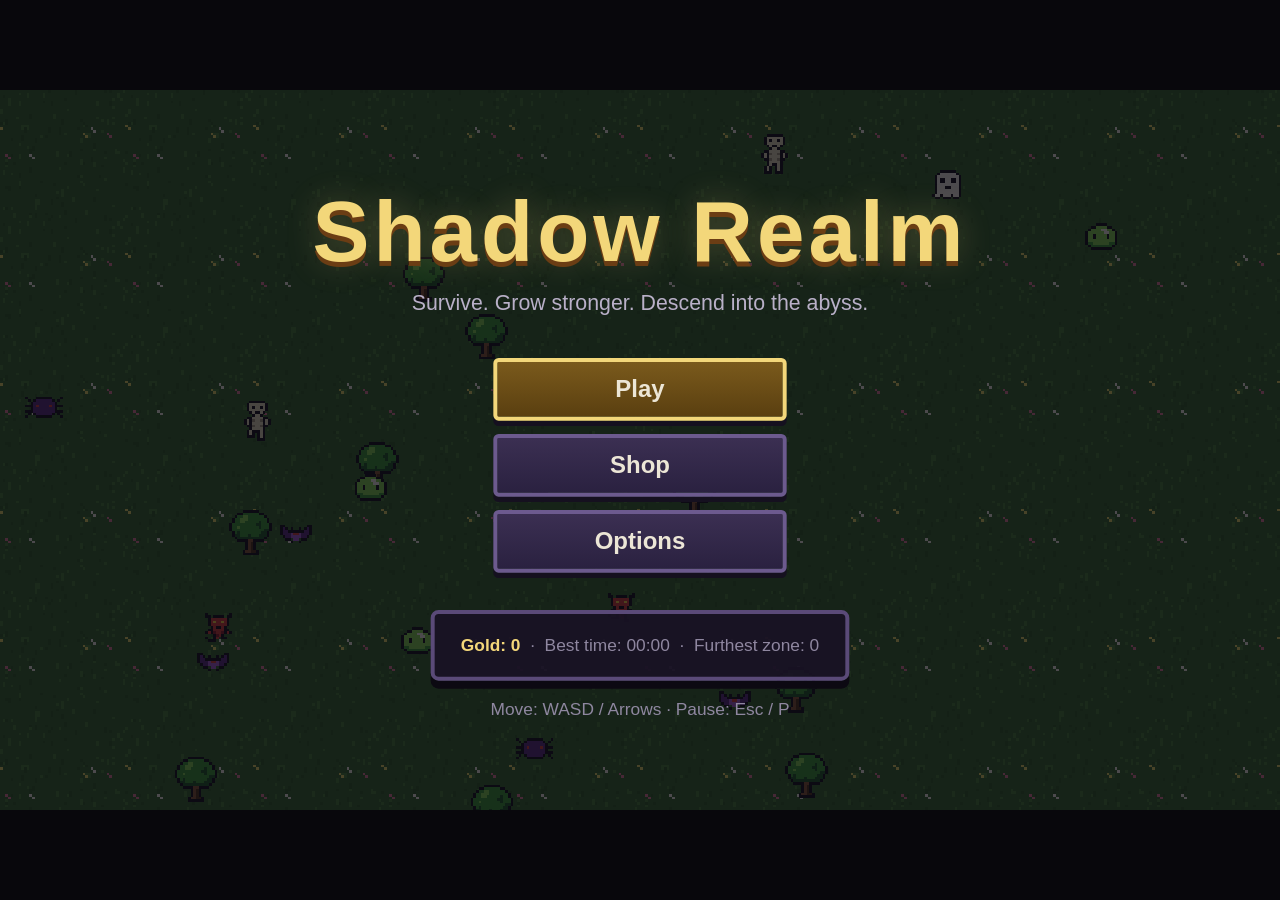
<file: index.html>
<!DOCTYPE html>
<html lang="es">
<head>
  <meta charset="utf-8">
  <title>Reino Sombrío</title>
  <meta name="viewport" content="width=device-width, initial-scale=1">
  <link rel="stylesheet" href="css/style.css">
</head>
<body>
  <div id="wrap">
    <canvas id="game" width="960" height="540"></canvas>
    <div id="ui"></div>
    <!-- botón para terminar la partida en cualquier momento -->
    <button id="end-btn" class="btn small"></button>
    <div id="confirm" class="screen" hidden>
      <h2 id="confirm-title"></h2>
      <div class="subtitle" id="confirm-text"></div>
      <div class="row">
        <button class="btn" id="confirm-no"></button>
        <button class="btn gold" id="confirm-yes"></button>
      </div>
    </div>
  </div>

  <!-- El orden importa: cada archivo usa cosas de los anteriores -->
  <script src="js/i18n.js"></script>     <!-- textos en español e inglés -->
  <script src="js/storage.js"></script>  <!-- guardado y opciones -->
  <script src="js/audio.js"></script>    <!-- efectos de sonido y música -->
  <script src="js/sprites.js"></script>  <!-- pixel art dibujado por código -->
  <script src="js/data.js"></script>     <!-- personajes, mejoras, enemigos, zonas -->
  <script src="js/world.js"></script>    <!-- mapa, obstáculos y salas secretas -->
  <script src="js/weapons.js"></script>  <!-- comportamiento de cada arma -->
  <script src="js/enemies.js"></script>  <!-- enemigos, jefes y eventos -->
  <script src="js/game.js"></script>     <!-- reglas de la partida -->
  <script src="js/render.js"></script>   <!-- dibujar todo en pantalla -->
  <script src="js/ui.js"></script>       <!-- menús -->
  <script src="js/main.js"></script>     <!-- arranque, teclado y bucle principal -->
</body>
</html>
</file>
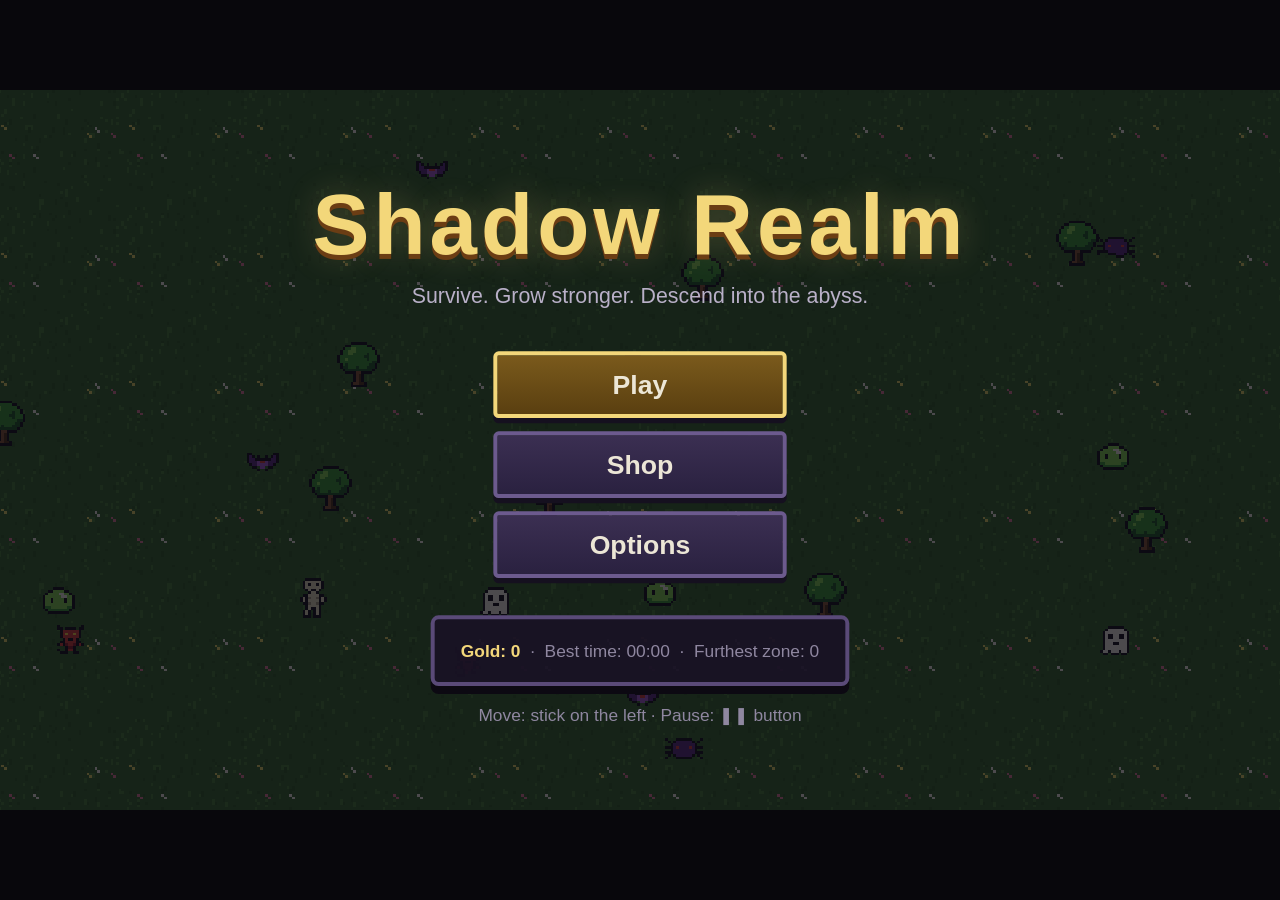
<file: movil.html>
<!DOCTYPE html>
<html lang="es">
<head>
  <meta charset="utf-8">
  <title>Reino Sombrío · Móvil</title>
  <!-- versión para celular: sin zoom, pantalla completa y en horizontal -->
  <meta name="viewport" content="width=device-width, initial-scale=1, maximum-scale=1, user-scalable=no, viewport-fit=cover">
  <meta name="mobile-web-app-capable" content="yes">
  <meta name="apple-mobile-web-app-capable" content="yes">
  <meta name="apple-mobile-web-app-status-bar-style" content="black-translucent">
  <meta name="theme-color" content="#08070c">
  <link rel="stylesheet" href="css/style.css">
  <link rel="stylesheet" href="css/mobile.css">
</head>
<body>
  <div id="wrap">
    <canvas id="game" width="960" height="540"></canvas>
    <div id="ui"></div>
    <button id="end-btn" class="btn small"></button>
    <div id="confirm" class="screen" hidden>
      <h2 id="confirm-title"></h2>
      <div class="subtitle" id="confirm-text"></div>
      <div class="row">
        <button class="btn" id="confirm-no"></button>
        <button class="btn gold" id="confirm-yes"></button>
      </div>
    </div>
  </div>

  <!-- zona táctil donde se usa la palanca (mitad izquierda de la pantalla) -->
  <div id="stick-zone"></div>

  <!-- palanca: un aro de bronce con runas y un pomo dorado con una gema -->
  <div id="stick">
    <svg class="base" viewBox="0 0 120 120" aria-hidden="true">
      <circle cx="60" cy="60" r="56" fill="rgba(18,12,28,0.38)" stroke="rgba(243,215,122,0.55)" stroke-width="2"/>
      <circle cx="60" cy="60" r="47" fill="none" stroke="rgba(243,215,122,0.18)" stroke-width="1"/>
      <!-- runas de dirección -->
      <path d="M60 7 L64 13 L60 19 L56 13 Z" fill="rgba(243,215,122,0.5)"/>
      <path d="M60 101 L64 107 L60 113 L56 107 Z" fill="rgba(243,215,122,0.5)"/>
      <path d="M7 60 L13 56 L19 60 L13 64 Z" fill="rgba(243,215,122,0.5)"/>
      <path d="M101 60 L107 56 L113 60 L107 64 Z" fill="rgba(243,215,122,0.5)"/>
      <circle cx="22.5" cy="22.5" r="1.6" fill="rgba(243,215,122,0.35)"/>
      <circle cx="97.5" cy="22.5" r="1.6" fill="rgba(243,215,122,0.35)"/>
      <circle cx="22.5" cy="97.5" r="1.6" fill="rgba(243,215,122,0.35)"/>
      <circle cx="97.5" cy="97.5" r="1.6" fill="rgba(243,215,122,0.35)"/>
    </svg>
    <svg id="stick-knob" viewBox="0 0 60 60" aria-hidden="true">
      <defs>
        <radialGradient id="knobGrad" cx="40%" cy="35%" r="65%">
          <stop offset="0" stop-color="#f6e2a0"/>
          <stop offset="0.55" stop-color="#c8963c"/>
          <stop offset="1" stop-color="#6b4518"/>
        </radialGradient>
      </defs>
      <circle cx="30" cy="30" r="26" fill="url(#knobGrad)" stroke="#2a1d10" stroke-width="2"/>
      <circle cx="30" cy="30" r="19" fill="none" stroke="rgba(255,240,200,0.35)" stroke-width="1"/>
      <path d="M30 22 L36 30 L30 38 L24 30 Z" fill="#b8323c" stroke="#5a1018" stroke-width="1.2"/>
      <path d="M30 24 L33 29 L30 30 Z" fill="rgba(255,220,220,0.6)"/>
    </svg>
  </div>

  <!-- botón de pausa -->
  <button id="pause-btn" aria-label="Pausa">
    <svg viewBox="0 0 40 40" aria-hidden="true">
      <rect x="13" y="11" width="5" height="18" rx="1.5" fill="#f3d77a"/>
      <rect x="22" y="11" width="5" height="18" rx="1.5" fill="#f3d77a"/>
    </svg>
  </button>

  <!-- aviso para girar el móvil -->
  <div id="rotate">
    <svg viewBox="0 0 64 64" width="72" height="72" aria-hidden="true">
      <rect x="20" y="8" width="24" height="44" rx="4" fill="none" stroke="#f3d77a" stroke-width="3"/>
      <path d="M50 40 A20 20 0 0 1 30 58" fill="none" stroke="#b9b0c8" stroke-width="2.5"/>
      <path d="M30 58 L36 54 M30 58 L35 62" stroke="#b9b0c8" stroke-width="2.5"/>
    </svg>
    <div id="rotate-text"></div>
  </div>

  <!-- el mismo juego que la versión de PC -->
  <script src="js/i18n.js"></script>
  <script src="js/storage.js"></script>
  <script src="js/audio.js"></script>
  <script src="js/sprites.js"></script>
  <script src="js/data.js"></script>
  <script src="js/world.js"></script>
  <script src="js/weapons.js"></script>
  <script src="js/enemies.js"></script>
  <script src="js/game.js"></script>
  <script src="js/render.js"></script>
  <script src="js/ui.js"></script>
  <script src="js/main.js"></script>
  <!-- y lo propio del móvil: palanca, botón de pausa, textos -->
  <script src="js/mobile.js"></script>
</body>
</html>
</file>
<file: css/style.css>
* { box-sizing: border-box; margin: 0; padding: 0; }

html, body {
  width: 100%; height: 100%;
  background: #08070c;
  overflow: hidden;
  font-family: 'Trebuchet MS', 'Segoe UI', sans-serif;
  color: #ece6d6;
  user-select: none;
}

/* El juego mide 960x540 y se escala para llenar la ventana */
#wrap {
  position: absolute; left: 50%; top: 50%;
  width: 960px; height: 540px;
  transform: translate(-50%, -50%) scale(var(--s, 1));
}
canvas { display: block; width: 960px; height: 540px; image-rendering: pixelated; background: #000; }
#ui { position: absolute; inset: 0; pointer-events: none; }

.screen {
  pointer-events: auto;
  position: absolute; inset: 0;
  display: flex; flex-direction: column; align-items: center; justify-content: center;
  gap: 14px;
  background: rgba(8, 6, 14, .74);
  animation: fadein .2s ease-out;
}
.screen.clear { background: rgba(8, 6, 14, .35); }
.screen[hidden] { display: none; }

/* Botón "Terminar partida" (abajo a la derecha) y su confirmación */
#end-btn {
  position: absolute; right: 10px; bottom: 10px; z-index: 5;
  font-size: 12px; padding: 4px 10px; opacity: .75;
}
#end-btn:hover { opacity: 1; }
#confirm { z-index: 10; background: rgba(8, 6, 14, .82); }
@keyframes fadein { from { opacity: 0; } to { opacity: 1; } }
@keyframes pop { from { transform: scale(.85); opacity: 0; } to { transform: scale(1); opacity: 1; } }

h1 {
  font-size: 64px; letter-spacing: 3px; color: #f3d77a;
  text-shadow: 0 4px 0 #6b3d14, 0 0 24px rgba(243, 215, 122, .25);
}
h2 { font-size: 34px; color: #f3d77a; text-shadow: 0 3px 0 #4a2a10; }
h3 { font-size: 18px; color: #f3d77a; margin-bottom: 4px; }
.subtitle { color: #b9b0c8; font-size: 16px; margin-top: -6px; }
.hint { color: #8f87a0; font-size: 13px; }
.row { display: flex; gap: 12px; align-items: center; justify-content: center; flex-wrap: wrap; }
.col { display: flex; flex-direction: column; gap: 10px; align-items: center; }

.btn {
  pointer-events: auto;
  min-width: 220px; padding: 10px 18px;
  font: inherit; font-size: 18px; font-weight: bold; color: #ece6d6;
  background: linear-gradient(#3b2f52, #2a2140);
  border: 3px solid #6c5a8e; border-radius: 4px;
  box-shadow: 0 4px 0 #15101f;
  cursor: pointer;
  transition: transform .08s, border-color .08s, background .08s;
}
.btn:hover { transform: translateY(-2px); border-color: #f3d77a; }
.btn:active { transform: translateY(1px); box-shadow: 0 2px 0 #15101f; }
.btn.small { min-width: 0; font-size: 14px; padding: 6px 12px; }
.btn.gold { background: linear-gradient(#7a5a1c, #5a3f10); border-color: #f3d77a; }
.btn:disabled { opacity: .45; cursor: default; transform: none; border-color: #4a4060; }

.panel {
  background: rgba(24, 18, 36, .92);
  border: 3px solid #5a4a78; border-radius: 6px;
  box-shadow: 0 6px 0 #0c0912;
  padding: 16px 20px;
}

.gold-text { color: #f3d77a; font-weight: bold; }

/* Tarjetas de mejora (subir de nivel, cofres, reliquias) */
.cards { display: flex; gap: 14px; justify-content: center; }
.card {
  pointer-events: auto;
  width: 200px; min-height: 250px;
  background: linear-gradient(#251c36, #19122a);
  border: 3px solid var(--c, #6c5a8e); border-radius: 6px;
  box-shadow: 0 5px 0 #0c0912, inset 0 0 18px rgba(0, 0, 0, .4);
  padding: 12px; text-align: center; cursor: pointer;
  display: flex; flex-direction: column; align-items: center; gap: 6px;
  animation: pop .22s ease-out backwards;
  transition: transform .1s;
}
.card:hover { transform: translateY(-6px); box-shadow: 0 11px 0 #0c0912, 0 0 14px var(--c); }
.card img { width: 64px; height: 64px; image-rendering: pixelated; }
.card .key { font-size: 12px; color: #8f87a0; align-self: flex-start; }
.card .name { font-size: 17px; font-weight: bold; color: var(--c, #fff); }
.card .tag { font-size: 11px; text-transform: uppercase; letter-spacing: 1px; color: #b9b0c8; }
.card .lvl { font-size: 13px; color: #f3d77a; }
.card .desc { font-size: 13px; color: #d6cfe2; line-height: 1.35; }
.card .new { color: #7dff9a; font-weight: bold; font-size: 13px; }

/* Selección de personaje */
.hero { width: 240px; min-height: 330px; cursor: pointer; }
.hero img { width: 96px; height: 96px; }
.hero.selected { border-color: #f3d77a; box-shadow: 0 5px 0 #0c0912, 0 0 18px rgba(243, 215, 122, .5); }
.hero.locked { filter: grayscale(.8) brightness(.7); }
.stats { font-size: 12px; color: #c9c0d8; text-align: left; width: 100%; line-height: 1.5; }
.excl { display: flex; gap: 4px; justify-content: center; }
.excl img { width: 32px; height: 32px; }

/* Tienda */
.shop-grid { display: grid; grid-template-columns: repeat(2, 1fr); gap: 8px; }
.shop-item { display: flex; align-items: center; gap: 10px; width: 400px; padding: 8px 10px; }
.shop-item img { width: 40px; height: 40px; image-rendering: pixelated; }
.shop-item .info { flex: 1; }
.shop-item .info b { color: #f3d77a; }
.shop-item .info div { font-size: 12px; color: #c9c0d8; }
.pips { display: flex; gap: 3px; margin-top: 3px; }
.pip { width: 10px; height: 6px; background: #3a3050; border: 1px solid #5a4a78; }
.pip.on { background: #f3d77a; border-color: #f3d77a; }

/* Opciones */
.opt { display: flex; align-items: center; justify-content: space-between; gap: 20px; width: 420px; padding: 6px 0; font-size: 16px; }
.opt input[type=range] { width: 180px; accent-color: #f3d77a; }
.opt input[type=checkbox] { width: 20px; height: 20px; accent-color: #f3d77a; }
.seg { display: flex; }
.seg button {
  font: inherit; font-size: 13px; padding: 4px 10px; color: #ece6d6; cursor: pointer;
  background: #2a2140; border: 2px solid #5a4a78; margin-left: -2px;
}
.seg button.on { background: #6b5320; border-color: #f3d77a; }

/* Pausa: equipo actual */
.build { display: flex; flex-wrap: wrap; gap: 6px; max-width: 520px; justify-content: center; }
.slot { display: flex; flex-direction: column; align-items: center; font-size: 11px; width: 54px; }
.slot img { width: 40px; height: 40px; image-rendering: pixelated; background: #1a1428; border: 2px solid var(--c, #5a4a78); }

.big-stats { font-size: 16px; line-height: 1.7; text-align: center; }
.record { color: #7dff9a; font-weight: bold; font-size: 20px; }
.evo-title { font-size: 40px; color: #ff7ab0; text-shadow: 0 3px 0 #4a1030, 0 0 20px rgba(255, 122, 176, .4); }
</file>
<file: css/mobile.css>
/* =============================================================
   VERSIÓN MÓVIL (se carga además de style.css, solo en movil.html)
   ============================================================= */

html, body {
  position: fixed; inset: 0;
  touch-action: none;                 /* sin zoom ni desplazamiento al tocar */
  overscroll-behavior: none;
  -webkit-touch-callout: none;
  -webkit-tap-highlight-color: transparent;
}

/* En el móvil se termina la partida desde el menú de pausa */
#end-btn { display: none !important; }

/* ---------- Palanca ---------- */
#stick-zone {
  position: fixed; left: 0; top: 0; bottom: 0; width: 55%;
  z-index: 20; display: none; touch-action: none;
}
#stick {
  position: fixed;
  /* posición de reposo: abajo a la izquierda */
  left: calc(env(safe-area-inset-left, 0px) + 100px);
  top: calc(100% - 100px - env(safe-area-inset-bottom, 0px));
  width: 120px; height: 120px;
  transform: translate(-50%, -50%);
  z-index: 21; pointer-events: none; display: none;
  opacity: .4; transition: opacity .15s;
}
#stick.active { opacity: .9; }
#stick .base { width: 100%; height: 100%; display: block; }
#stick-knob {
  position: absolute; left: 50%; top: 50%;
  width: 54px; height: 54px; margin: -27px 0 0 -27px;
  filter: drop-shadow(0 2px 2px rgba(0, 0, 0, .45));
}

/* ---------- Botón de pausa ---------- */
#pause-btn {
  position: fixed;
  right: calc(env(safe-area-inset-right, 0px) + 18px);
  bottom: calc(env(safe-area-inset-bottom, 0px) + 18px);
  width: 52px; height: 52px; padding: 0;
  border-radius: 50%;
  border: 2px solid rgba(243, 215, 122, .55);
  background: radial-gradient(circle at 40% 35%, rgba(80, 62, 112, .8), rgba(26, 19, 40, .8));
  box-shadow: 0 3px 0 rgba(10, 7, 16, .6);
  z-index: 21; display: none; opacity: .7;
}
#pause-btn:active { transform: translateY(1px); opacity: 1; }
#pause-btn svg { width: 100%; height: 100%; display: block; }

/* Solo se ven mientras juegas (no en menús ni con la pausa abierta) */
body.playing #stick-zone,
body.playing #stick,
body.playing #pause-btn { display: block; }

/* ---------- Aviso para girar el móvil ---------- */
#rotate {
  display: none;
  position: fixed; inset: 0; z-index: 100;
  background: #08070c; color: #ece6d6;
  flex-direction: column; align-items: center; justify-content: center; gap: 16px;
  font-size: 20px; text-align: center; padding: 20px;
}
@media (orientation: portrait) {
  #rotate { display: flex; }
}

/* ---------- Menús más fáciles de tocar y leer ---------- */
.btn { min-height: 50px; font-size: 20px; }
.btn.small { min-height: 40px; font-size: 16px; }
.card { width: 214px; }
.card .key { display: none; }          /* las teclas 1-4 no aplican en el móvil */
.card .name { font-size: 20px; }
.card .desc { font-size: 15px; }
.card .lvl, .card .tag { font-size: 14px; }
.seg button { font-size: 16px; padding: 8px 12px; }
.opt { font-size: 19px; }
.opt input[type=checkbox] { width: 28px; height: 28px; }
.opt input[type=range] { width: 220px; height: 28px; }
</file>
